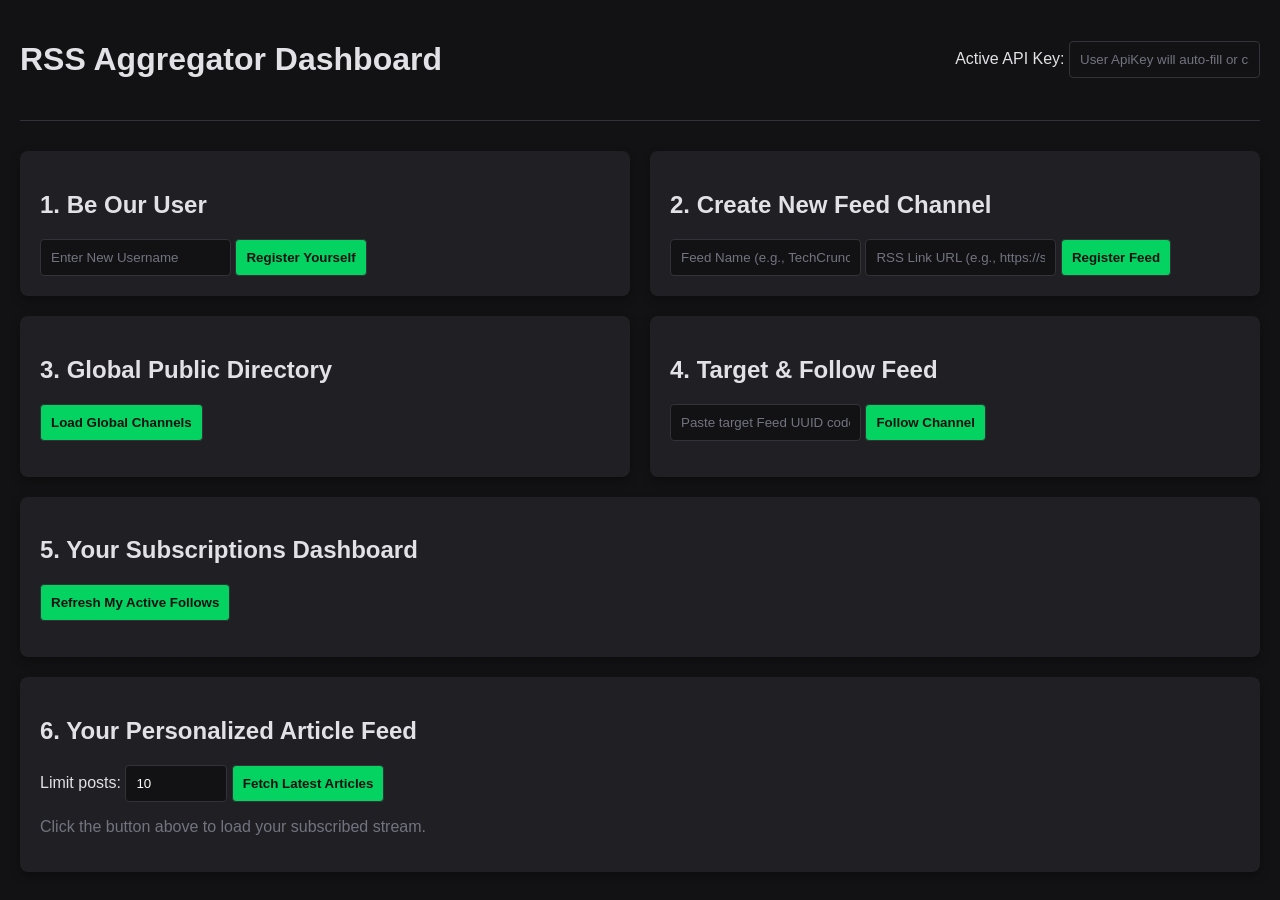
<file: index.html>
<!DOCTYPE html>
<html lang="en">
<head>
    <meta charset="UTF-8">
    <meta name="viewport" content="width=device-width, initial-scale=1.0">
    <title>Go RSS Aggregator Client</title>
    <link rel="stylesheet" href="style.css">
</head>
<body>
    <header>
        <h1>RSS Aggregator Dashboard</h1>
        <div class="auth-box">
            <label for="apiKey">Active API Key:</label>
            <input type="text" id="apiKey" placeholder="User ApiKey will auto-fill or can be pasted here">
        </div>
    </header>

    <main class="container">
        <section class="card">
            <h2>1. Be Our User </h2> <!--/v1/users-->
            <div class="form-group">
                <input type="text" id="usernameInput" placeholder="Enter New Username">
                <button id="btnCreateUser">Register Yourself</button>
            </div>
            <div id="userResult" class="meta-info"></div>
        </section>

        <section class="card">
            <h2>2. Create New Feed Channel </h2>  <!--/v1/feeds-->
            <div class="form-group">
                <input type="text" id="feedNameInput" placeholder="Feed Name (e.g., TechCrunch)">
                <input type="text" id="feedUrlInput" placeholder="RSS Link URL (e.g., https://site.com/rss)">
                <button id="btnCreateFeed">Register Feed</button>
            </div>
        </section>

        <section class="card">
            <h2>3. Global Public Directory </h2>   <!--/v1/feeds-->
            <button id="btnFetchPublicFeeds">Load Global Channels</button>
            <ul id="publicFeedsList" class="list-container"></ul>
        </section>

        <section class="card">
            <h2>4. Target & Follow Feed </h2>     <!--/v1/feed_follows-->
            <div class="form-group">
                <input type="text" id="feedIdInput" placeholder="Paste target Feed UUID code here">
                <button id="btnFollow">Follow Channel</button>
            </div>
        </section>

        <section class="card full-width">
            <h2>5. Your Subscriptions Dashboard </h2> <!--/v1/feed_follows-->
            <button id="btnFetchFollows" class="primary-btn">Refresh My Active Follows</button>
            <ul id="followsList" class="list-container"></ul>
        </section>
        <section class="card full-width">
            <h2>6. Your Personalized Article Feed </h2>
            <div class="form-group" style="margin-bottom: 15px;">
                <label for="postLimitInput">Limit posts:</label>
                <input type="number" id="postLimitInput" value="10" style="width: 80px; max-width: 80px;">
                <button id="btnFetchPosts" class="primary-btn" style="background: #04d361;">Fetch Latest Articles</button>
            </div>
            <div id="postsStreamContainer" class="posts-grid">
                <p style="color: #737380;">Click the button above to load your subscribed stream.</p>
            </div>
        </section>
    </main>

    <script src="app.js"></script>
</body>
</html>
</file>
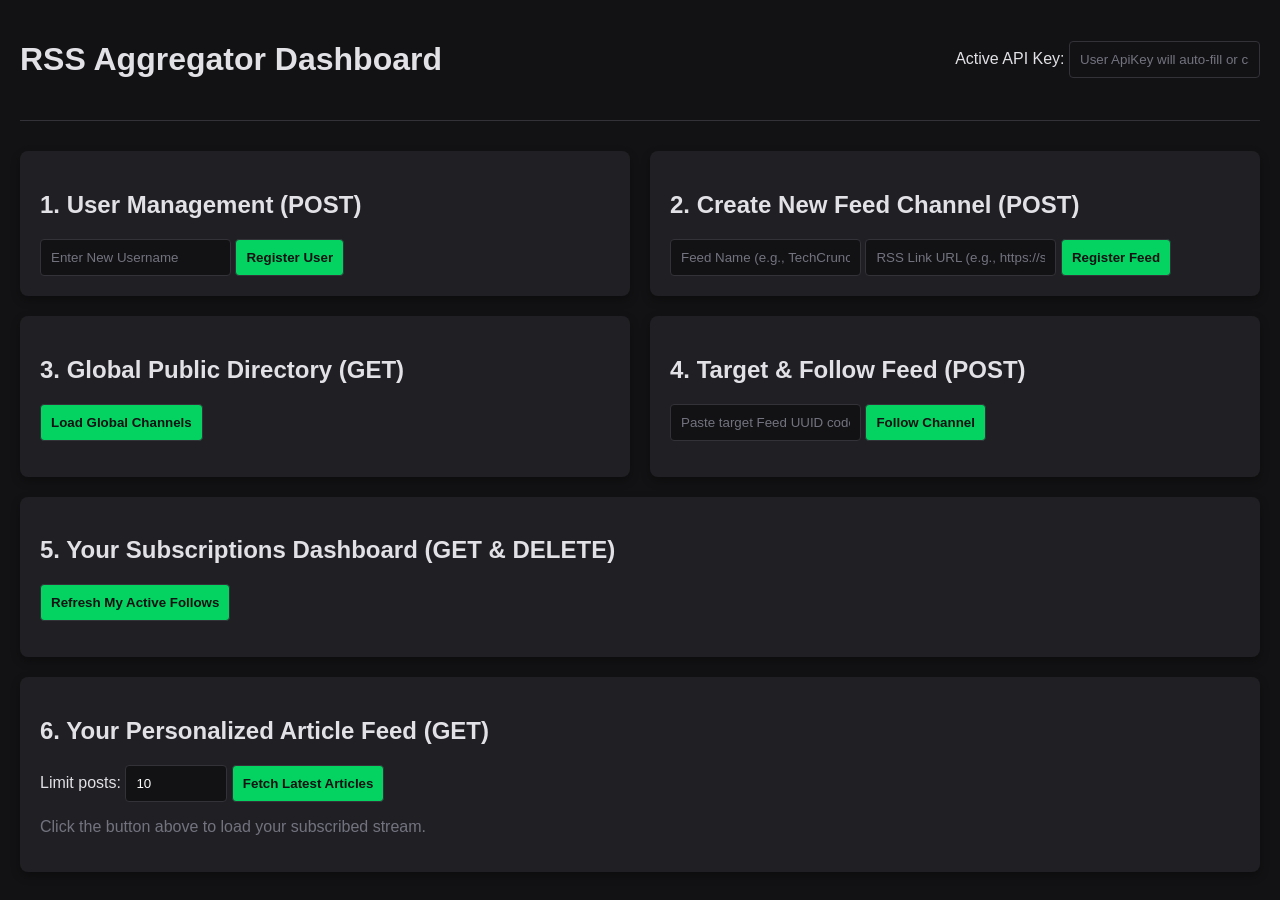
<file: frontend/index.html>
<!DOCTYPE html>
<html lang="en">
<head>
    <meta charset="UTF-8">
    <meta name="viewport" content="width=device-width, initial-scale=1.0">
    <title>Go RSS Aggregator Client</title>
    <link rel="stylesheet" href="style.css">
</head>
<body>
    <header>
        <h1>RSS Aggregator Dashboard</h1>
        <div class="auth-box">
            <label for="apiKey">Active API Key:</label>
            <input type="text" id="apiKey" placeholder="User ApiKey will auto-fill or can be pasted here">
        </div>
    </header>

    <main class="container">
        <section class="card">
            <h2>1. User Management (POST)</h2> <!--/v1/users-->
            <div class="form-group">
                <input type="text" id="usernameInput" placeholder="Enter New Username">
                <button id="btnCreateUser">Register User</button>
            </div>
            <div id="userResult" class="meta-info"></div>
        </section>

        <section class="card">
            <h2>2. Create New Feed Channel (POST)</h2>  <!--/v1/feeds-->
            <div class="form-group">
                <input type="text" id="feedNameInput" placeholder="Feed Name (e.g., TechCrunch)">
                <input type="text" id="feedUrlInput" placeholder="RSS Link URL (e.g., https://site.com/rss)">
                <button id="btnCreateFeed">Register Feed</button>
            </div>
        </section>

        <section class="card">
            <h2>3. Global Public Directory (GET)</h2>   <!--/v1/feeds-->
            <button id="btnFetchPublicFeeds">Load Global Channels</button>
            <ul id="publicFeedsList" class="list-container"></ul>
        </section>

        <section class="card">
            <h2>4. Target & Follow Feed (POST)</h2>     <!--/v1/feed_follows-->
            <div class="form-group">
                <input type="text" id="feedIdInput" placeholder="Paste target Feed UUID code here">
                <button id="btnFollow">Follow Channel</button>
            </div>
        </section>

        <section class="card full-width">
            <h2>5. Your Subscriptions Dashboard (GET & DELETE)</h2> <!--/v1/feed_follows-->
            <button id="btnFetchFollows" class="primary-btn">Refresh My Active Follows</button>
            <ul id="followsList" class="list-container"></ul>
        </section>
        <section class="card full-width">
            <h2>6. Your Personalized Article Feed (GET)</h2>
            <div class="form-group" style="margin-bottom: 15px;">
                <label for="postLimitInput">Limit posts:</label>
                <input type="number" id="postLimitInput" value="10" style="width: 80px; max-width: 80px;">
                <button id="btnFetchPosts" class="primary-btn" style="background: #04d361;">Fetch Latest Articles</button>
            </div>
            <div id="postsStreamContainer" class="posts-grid">
                <p style="color: #737380;">Click the button above to load your subscribed stream.</p>
            </div>
        </section>
    </main>

    <script src="app.js"></script>
</body>
</html>
</file>
<file: style.css>
:root {
    --bg-color: #121214;
    --card-bg: #202024;
    --text-color: #e1e1e6;
    --accent-color: #04d361;
    --danger-color: #f75a68;
}

body {
    background-color: var(--bg-color);
    color: var(--text-color);
    font-family: sans-serif;
    margin: 0;
    padding: 20px;
}

header {
    display: flex;
    justify-content: space-between;
    align-items: center;
    border-bottom: 1px solid #323238;
    padding-bottom: 20px;
    margin-bottom: 30px;
}

.container {
    display: grid;
    grid-template-columns: 1fr 1fr;
    gap: 20px;
}

.card {
    background: var(--card-bg);
    padding: 20px;
    border-radius: 8px;
    box-shadow: 0 4px 10px rgba(0,0,0,0.3);
}

input, button {
    padding: 10px;
    border-radius: 4px;
    border: 1px solid #323238;
    background: #121214;
    color: white;
}

button {
    background: var(--accent-color);
    color: #121214;
    font-weight: bold;
    cursor: pointer;
}

button.delete-btn {
    background: var(--danger-color);
    color: white;
    padding: 5px 10px;
    font-size: 12px;
}

.list-container {
    list-style: none;
    padding: 0;
}

.list-container li {
    background: #121214;
    padding: 12px;
    margin-bottom: 8px;
    border-radius: 4px;
    display: flex;
    justify-content: space-between;
    align-items: center;
}
.full-width {
    grid-column: span 2;
}

.meta-info p {
    margin: 5px 0;
}

input::placeholder {
    color: #737380;
}
/* --- Article Spacing & Separation --- */
.posts-grid > div {
    margin-bottom: 2.5rem;       /* Creates a clean gap before the next headline */
    padding-bottom: 1.5rem;      /* Gives the link breathing room above the line */
    border-bottom: 1px solid #2d2d2d; /* Adds a clean, subtle divider line */
}

/* Remove the line from the very last article so it looks clean */
.posts-grid > div:last-child {
    border-bottom: none;
    margin-bottom: 0;
    padding-bottom: 0;
}
</file>
<file: frontend/style.css>
:root {
    --bg-color: #121214;
    --card-bg: #202024;
    --text-color: #e1e1e6;
    --accent-color: #04d361;
    --danger-color: #f75a68;
}

body {
    background-color: var(--bg-color);
    color: var(--text-color);
    font-family: sans-serif;
    margin: 0;
    padding: 20px;
}

header {
    display: flex;
    justify-content: space-between;
    align-items: center;
    border-bottom: 1px solid #323238;
    padding-bottom: 20px;
    margin-bottom: 30px;
}

.container {
    display: grid;
    grid-template-columns: 1fr 1fr;
    gap: 20px;
}

.card {
    background: var(--card-bg);
    padding: 20px;
    border-radius: 8px;
    box-shadow: 0 4px 10px rgba(0,0,0,0.3);
}

input, button {
    padding: 10px;
    border-radius: 4px;
    border: 1px solid #323238;
    background: #121214;
    color: white;
}

button {
    background: var(--accent-color);
    color: #121214;
    font-weight: bold;
    cursor: pointer;
}

button.delete-btn {
    background: var(--danger-color);
    color: white;
    padding: 5px 10px;
    font-size: 12px;
}

.list-container {
    list-style: none;
    padding: 0;
}

.list-container li {
    background: #121214;
    padding: 12px;
    margin-bottom: 8px;
    border-radius: 4px;
    display: flex;
    justify-content: space-between;
    align-items: center;
}
.full-width {
    grid-column: span 2;
}

.meta-info p {
    margin: 5px 0;
}

input::placeholder {
    color: #737380;
}
/* --- Article Spacing & Separation --- */
.posts-grid > div {
    margin-bottom: 2.5rem;       /* Creates a clean gap before the next headline */
    padding-bottom: 1.5rem;      /* Gives the link breathing room above the line */
    border-bottom: 1px solid #2d2d2d; /* Adds a clean, subtle divider line */
}

/* Remove the line from the very last article so it looks clean */
.posts-grid > div:last-child {
    border-bottom: none;
    margin-bottom: 0;
    padding-bottom: 0;
}
</file>
